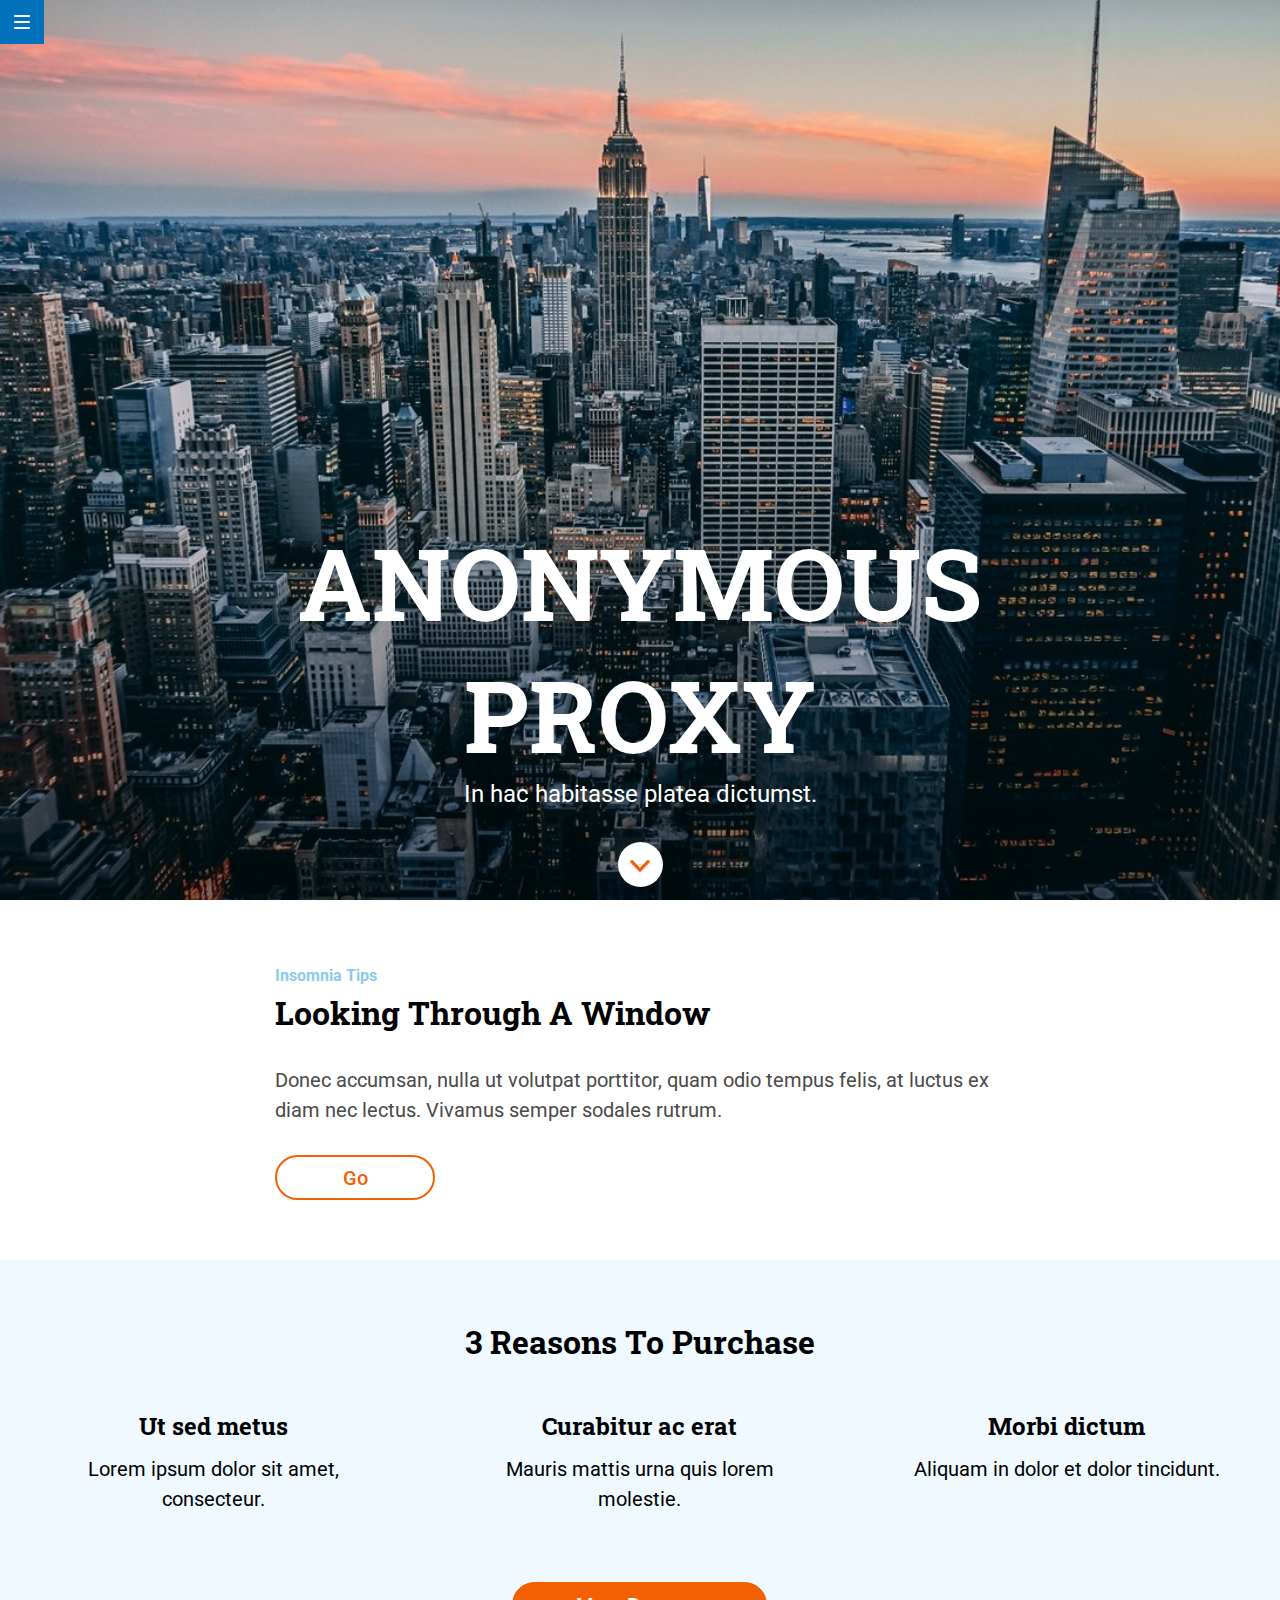
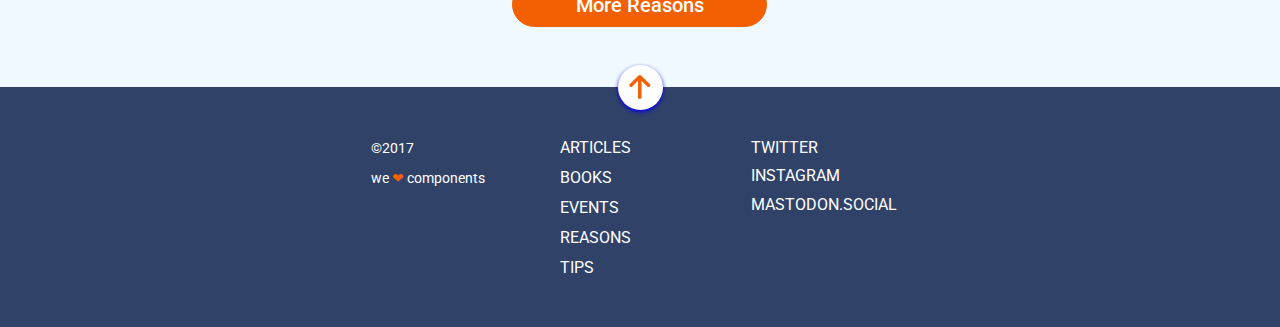
<file: docs/index.html>
<!DOCTYPE html>
<html lang="es">
  <head>
    <meta charset="UTF-8" />
    <meta name="viewport" content="width=device-width, initial-scale=1" />
    <title>Módulo 1 - Evaluación Final</title>
    <link
      href="https://fonts.googleapis.com/css2?family=Roboto+Slab:wght@700&display=swap"
      rel="stylesheet"
    />
    <link
      href="https://fonts.googleapis.com/css2?family=Roboto&display=swap"
      rel="stylesheet"
    />
    <link
      href="https://fonts.googleapis.com/css2?family=Roboto:wght@500&display=swap"
      rel="stylesheet"
    />
    <link rel="stylesheet" href="./assets/css/main.css" />
    <link rel="icon" href="./assets/images/favicon.png" />
  </head>
  <body>
    <header id="hero">
      <div class="module1-container">
        <nav>
          <a
            class="module1-menu"
            href="https://adalab.es/"
            target="_blank"
            title="Menú"
          >
            <img
              class="menu"
              src="./assets/images/ico-menu.svg"
              alt="Menú"
              title="Menú"
            />
          </a>
        </nav>
        <div class="text-container">
          <h1 class="title">Anonymous proxy</h1>
          <p class="subtitle">In hac habitasse platea dictumst.</p>
          <a class="link-button" href="#reasons" title="Bajar a sección Reasons">
            <img
              class="scroll-button"
              src="./assets/images/ico-scroll-down.svg"
              alt="Flecha hacia abajo"
              title="Bajar a sección Reasons"
            />
          </a>
        </div>
      </div>
    </header>

    <main>
      <section>
        <div class="module2-container">
          <h2 class="module2-small">Insomnia tips</h2>
          <h3 class="module2-title">Looking through a window</h3>
          <p class="module2-text">
            Donec accumsan, nulla ut volutpat porttitor, quam odio tempus felis, at
            luctus ex diam nec lectus. Vivamus semper sodales rutrum.
          </p>
          <button class="module2-button" href="">go</button>
        </div>
      </section>

      <section id="reasons">
        <div class="module3-container">
          <h2 class="module3-title">3 reasons to purchase</h2>
          <article class="module3-article1">
            <h3 class="article-title">Ut sed metus</h3>
            <p class="article-text">Lorem ipsum dolor sit amet, consecteur.</p>
          </article>
          <article class="module3-article2">
            <h3 class="article-title">Curabitur ac erat</h3>
            <p class="article-text">Mauris mattis urna quis lorem molestie.</p>
          </article>
          <article class="module3-article3">
            <h3 class="article-title">Morbi dictum</h3>
            <p class="article-text">Aliquam in dolor et dolor tincidunt.</p>
          </article>
          <button class="module3-button" href="" title="Más razones">
            more reasons
          </button>
        </div>
      </section>

    </main>
    <footer class="footer-container">
      <a class="footer-button" href="#hero" title="Subir al menú principal">
        <img
          class="arrow-button"
          src="./assets/images/ico-arrow.svg"
          alt="Flecha hacia arriba"
          title="Subir al menú principal"
        />
      </a>
      <nav class="articles-container">
        <ul class="link-container">
          <li class="item">
            <a href="https://adalab.es/" target="_blank" title="Ir a artículos"
              >articles</a
            >
          </li>
          <li class="item">
            <a href="https://adalab.es/" target="_blank" title="Ir a libros"
              >books</a
            >
          </li>
          <li class="item">
            <a href="https://adalab.es/" target="_blank" title="Ir a eventos"
              >events</a
            >
          </li>
          <li class="item">
            <a href="https://adalab.es/" target="_blank" title="Ir a razones"
              >reasons</a
            >
          </li>
          <li class="item">
            <a href="https://adalab.es/" target="_blank" title="Ir a tips">tips</a>
          </li>
        </ul>
      </nav>
      <nav class="twitter-container">
        <ul class="socialMedia-container">
          <li class="item">
            <a href="https://adalab.es/" target="_blank" title="Ir a Twitter"
              >twitter</a
            >
          </li>
          <li class="item">
            <a href="https://adalab.es/" target="_blank" title="Ir a Instagram"
              >instagram</a
            >
          </li>
          <li class="item">
            <a
              href="https://adalab.es/"
              target="_blank"
              title="Ir a Mastodon.social"
              >mastodon.social</a
            >
          </li>
        </ul>
      </nav>
      <div class="small-container">
        <small>©2017 </small>
        <small>we<span class="footer-quore"> ❤︎ </span>components</small>
      </div>
    </footer>

  </body>
</html>
</file>
<file: docs/assets/css/main.css>
*{margin:0;box-sizing:border-box}.module1-container{height:100vh;background-image:url("../images/cover.jpg");background-position:center;background-size:cover;background-repeat:no-repeat}.module1-menu{display:flex;justify-content:center;align-items:center;position:fixed;width:44px;height:44px;background-color:#0271bc}.menu{height:14px;width:16px}.text-container{color:#fff;display:flex;justify-content:flex-end;flex-direction:column;align-items:center;height:100%;margin:0 15px 0 15px}.title{text-align:center;text-transform:uppercase;font-family:"Roboto Slab",serif;font-size:42px;max-width:290px}@media all and (min-width: 768px) and (max-width: 1199px){.title{font-size:80px;max-width:690px}}@media all and (min-width: 1200px){.title{font-size:100px;max-width:730px;max-height:264px}}.subtitle{font-family:"Roboto",sans-serif;font-size:16px;margin-top:10px;text-align:center}@media all and (min-width: 768px) and (max-width: 1199px){.subtitle{font-size:24px;max-width:360px;max-height:32px;margin-top:20px}}@media all and (min-width: 1200px){.subtitle{font-size:24px;max-width:730px;max-height:32px;margin-top:0;width:730px;height:32px}}.link-button{background-color:#fff;width:45px;height:45px;border-radius:22.5px;margin-top:45px;display:flex;justify-content:center;align-items:center;margin-bottom:53px}@media all and (min-width: 768px) and (max-width: 1199px){.link-button{margin-bottom:45px}}@media all and (min-width: 1200px){.link-button{margin-top:30px;margin-bottom:13px}}.scroll-button{width:20px;height:11.7px;margin-top:3px}.module2-container{display:flex;flex-direction:column;justify-content:flex-start;margin:30px 15px 0 15px}@media all and (min-width: 768px) and (max-width: 1199px){.module2-container{margin:30px 39px 0 39px}}@media all and (min-width: 1200px){.module2-container{margin:60px 275px 0 275px}}.module2-small{display:flex;align-items:center;width:90px;height:30px;font-family:"Roboto",sans-serif;font-size:14px;color:#8ccbea;text-transform:capitalize}@media all and (min-width: 768px) and (max-width: 1199px){.module2-small{width:216px;height:30px}}@media all and (min-width: 1200px){.module2-small{width:360px;height:30px;font-size:16px}}.module2-title{display:flex;align-items:center;min-width:290px;height:60px;margin-top:1px;font-family:"Roboto Slab",serif;font-size:24px;color:#000;text-transform:capitalize}@media all and (min-width: 768px) and (max-width: 1199px){.module2-title{width:690px;height:45px;margin-top:0;font-size:26px}}@media all and (min-width: 1200px){.module2-title{width:730px;height:45px;margin-top:0;font-size:32px;line-height:45px}}.module2-text{min-width:290px;height:120px;margin-top:15px;font-family:"Roboto",sans-serif;font-size:18px;color:#4a4a4a;line-height:30px}@media all and (min-width: 768px) and (max-width: 1199px){.module2-text{width:690px;height:60px;margin-top:30px;font-size:20px;padding-right:6px}}@media all and (min-width: 1200px){.module2-text{width:730px;height:60px;margin-top:30px;font-size:20px}}.module2-button{margin-top:30px;margin-bottom:45px;text-transform:capitalize;width:76px;height:45px;border-radius:22.5px;border:solid 2px #f26002;color:#f26002;font-family:"Roboto",sans-serif;font-size:20px;font-weight:500;background-color:#fff;transition:width 2s;outline:none}@media all and (min-width: 768px) and (max-width: 1199px){.module2-button{width:91px;margin-bottom:60px}}@media all and (min-width: 1200px){.module2-button{width:160px;margin-bottom:60px}}@media all and (min-width: 1200px){.module2-button:hover{background-color:#f26002;color:#fff;width:200px}}@media all and (min-width: 1200px){.module2-button:hover::after{content:" ➜"}}.module2-button:active{background-color:#f26002;color:#fff}.module3-container{background-color:#eff9ff;height:624px;display:grid;grid-template-columns:1fr;grid-template-rows:repeat(5, 1fr);text-align:center}@media all and (min-width: 768px) and (max-width: 1199px){.module3-container{height:397px;grid-template-columns:repeat(3, 1fr);grid-template-rows:repeat(3, 1fr)}}@media all and (min-width: 1200px){.module3-container{height:427px;grid-template-columns:repeat(3, 1fr);grid-template-rows:repeat(3, 1fr)}}.module3-title{height:30px;margin:30px 15px 0 15px;font-family:"Roboto Slab",serif;font-size:24px;color:#000;text-transform:capitalize}@media all and (min-width: 768px) and (max-width: 1199px){.module3-title{grid-column:1/4;height:45px;font-size:26px;line-height:45px}}@media all and (min-width: 1200px){.module3-title{grid-column:1/4;height:45px;margin-top:60px;font-size:32px}}.module3-article1{height:93px;margin:45px 68px 0 68px}@media all and (min-width: 768px) and (max-width: 1199px){.module3-article1{max-width:210px;height:112px;grid-column:1/2;margin:45px 0px 60px 0;justify-self:center}}@media all and (min-width: 1200px){.module3-article1{max-width:350px;height:112px;grid-column:1/2;margin:45px 0px 60px 0;justify-self:center}}.module3-article2{height:93px;margin:45px 68px 0 68px}@media all and (min-width: 768px) and (max-width: 1199px){.module3-article2{width:210px;height:112px;grid-column:2/3;margin:45px 0 60px 0;justify-self:center}}@media all and (min-width: 1200px){.module3-article2{max-width:350px;height:112px;grid-column:2/3;margin:45px 0px 60px 0;justify-self:center}}.module3-article3{height:93px;margin:45px 68px 0 68px}@media all and (min-width: 768px) and (max-width: 1199px){.module3-article3{width:210px;height:112px;grid-column:3/4;margin:45px 0 60px 0;justify-self:center}}@media all and (min-width: 1200px){.module3-article3{max-width:350px;height:112px;grid-column:3/4;margin:45px 0px 60px 0;justify-self:center}}.article-title{height:30px;font-family:"Roboto Slab",serif;font-size:18px}@media all and (min-width: 768px) and (max-width: 1199px){.article-title{font-size:24px;margin:0 1.15px 0 1.15px}}@media all and (min-width: 1200px){.article-title{font-size:24px}}.article-text{height:63px;margin:0 2px 0 2px;font-family:"Roboto",sans-serif;font-size:18px;line-height:30px}@media all and (min-width: 768px) and (max-width: 1199px){.article-text{height:68px;font-size:20px;margin:14px 0 0 0}}@media all and (min-width: 1200px){.article-text{font-size:20px;height:68px;margin-top:14px}}.module3-button{margin:45px 0 60px 0;width:184px;height:45px;justify-self:center;text-transform:capitalize;border-radius:22.5px;border:solid 1px #f26002;background-color:#f26002;color:#fff;font-family:"Roboto",sans-serif;font-size:20px;font-weight:500;box-shadow:0 0 40px 40px #f26002 inset, 0 0 0 0 #f26002;transition:all 150ms ease-in-out;outline:none}@media all and (min-width: 768px) and (max-width: 1199px){.module3-button{width:210px;margin:0 0 60px 0;grid-column:1/4;justify-self:center}}@media all and (min-width: 1200px){.module3-button{width:255px;margin:0 0 60px 0;grid-column:1/4;justify-self:center}}@media all and (min-width: 1200px){.module3-button:hover{box-shadow:0 0 10px 0 #f26002 inset, 0 0 10px 4px #f26002;font-size:22px}}@media all and (min-width: 1200px){.module3-button:hover::before{content:"✩ ";transition:2s}}@media all and (min-width: 1200px){.module3-button:hover::after{content:" ✩";transition:2s}}.module3-button:active{box-shadow:0 0 10px 0 #f26002 inset, 0 0 10px 4px #f26002;font-size:21px}.footer-container{background-color:#304268;display:flex;flex-direction:column;justify-content:space-around;align-items:center;height:465px;position:relative}@media all and (min-width: 768px){.footer-container{flex-direction:row;justify-content:center;height:240px;align-items:baseline}}.footer-button{background-color:#fff;width:45px;height:45px;border-radius:22.5px;display:flex;justify-content:center;align-items:center;position:absolute;top:-22.5px;box-shadow:0 2px 4px 0}.arrow-button{width:21.6px;height:24px}@media all and (min-width: 768px){.articles-container{order:1}}.link-container{list-style-type:none;text-align:center;padding:0;height:150px;display:flex;flex-direction:column;justify-content:space-around;margin-top:37.5px}@media all and (min-width: 768px) and (max-width: 1199px){.link-container{text-align:left;min-width:210px;margin:45px 15px 0 15px}}@media all and (min-width: 1200px){.link-container{text-align:left;min-width:161px;margin:45px 15px 0 15px}}@media all and (min-width: 768px){.twitter-container{order:2}}.socialMedia-container{list-style-type:none;text-align:center;padding:0;height:86px;display:flex;flex-direction:column;justify-content:space-around}@media all and (min-width: 768px) and (max-width: 1199px){.socialMedia-container{text-align:left;min-width:210px;margin:45px 0 0 15px}}@media all and (min-width: 1200px){.socialMedia-container{text-align:left;min-width:159px;margin:45px 0 0 15px}}.item a{color:#fff;text-decoration:none;text-transform:uppercase;font-family:"Roboto",sans-serif;font-size:16px}.small-container{display:flex;flex-direction:column;justify-content:space-around;align-items:center;color:#fff;font-family:"Roboto",sans-serif;font-size:14px;height:60px;margin-bottom:30px}@media all and (min-width: 768px) and (max-width: 1199px){.small-container{align-items:baseline;min-width:210px;margin:45px 15px 0 0}}@media all and (min-width: 1200px){.small-container{align-items:baseline;min-width:159px;margin:45px 15px 0 0}}.small-container small{font-size:14px}.footer-quore{color:#f26002}
</file>
